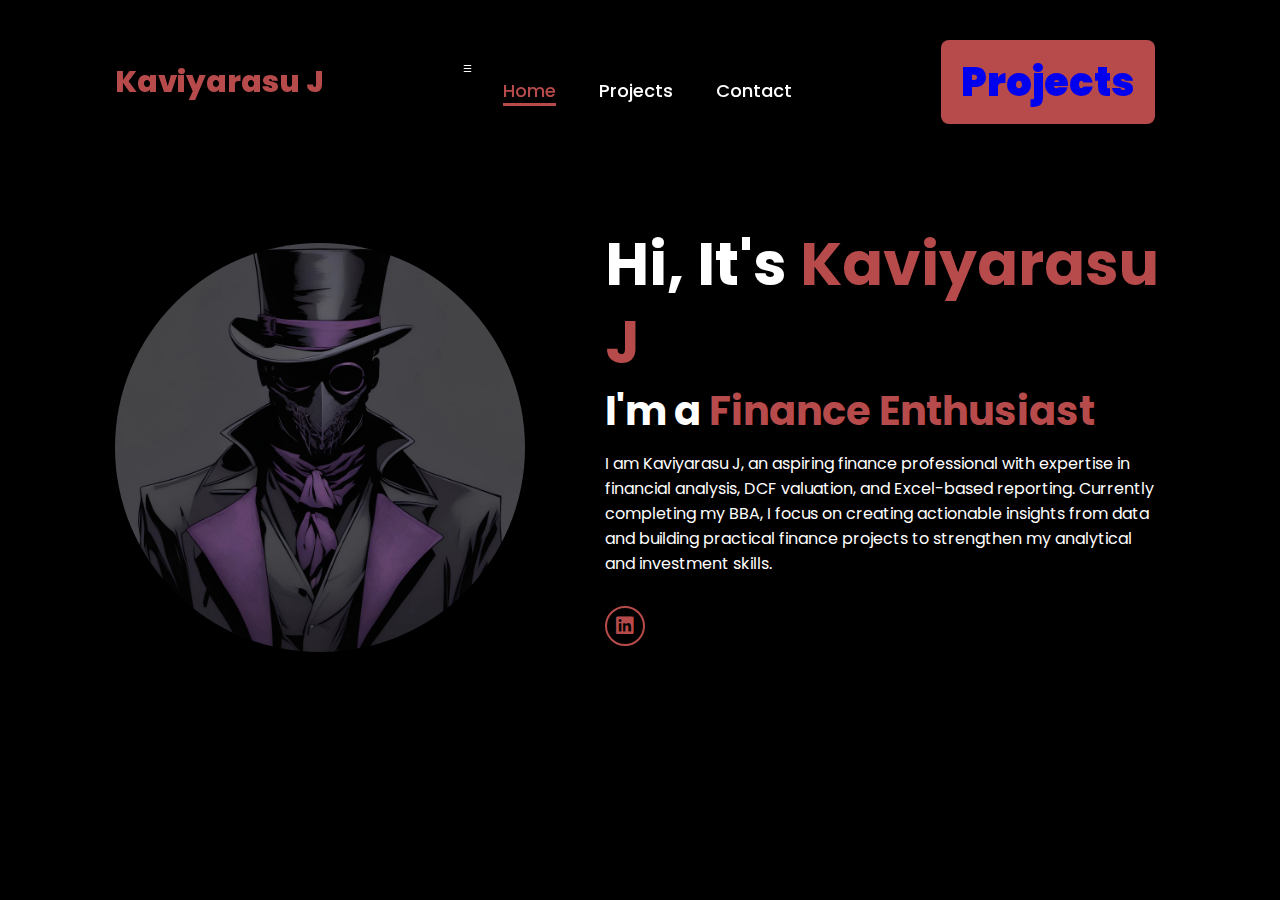
<file: index.html>
<!DOCTYPE html>
<html lang="en">
    
<head>
    <meta charset="UTF-8">
    <meta name="viewport" content="width=device-width, initial-scale=1.0">
    <link rel="stylesheet" href="https://cdnjs.cloudflare.com/ajax/libs/font-awesome/6.5.2/css/all.min.css">
    <link rel="stylesheet" href="portfolio1.css">
    <title>Portfolio Website</title>

     <style>
    .page-btn {
      display: inline-block;
      padding: 12px 20px;
      margin: 10px;
      font-size: 4rem;
      font-weight: 600;
      color: white;
      background-color: #b74b4b;
      border: none;
      border-radius: 8px;
      cursor: pointer;
      transition: 0.3s;
      
    }
    .page-btn:hover {
      background-color: #922f2f;
    }

  </style>
</head>
<body>
    <header>
        <a href="#" class="logo">Kaviyarasu J</a>
        <nav>
<div class="menu-btn">&#9776;</div> <!-- hamburger icon -->
   <a href="#" class="active">Home</a>
   <a href="Projectport.html">Projects</a>
   <a href="#">Contact</a>
</nav>
        <div class="page-btn">
            <a href="Projectport.html"><b>Projects</b></a>
        </div>
    </header>
     <!--<button class="page-btn" onclick="window.location.href='Projectport.html';">
    Projects
  </button>-->
       <!-- <nav>
            <a href="#" class="active"> Home</a>
            <a href="Projectport.html" >Projects</a>
            <a href="#" >Skills</a>
            <a href="#" >Education</a>
            <a href="#" >Experience</a>
            <a href="#" >Contact</a>
        </nav>-->
    
    <section class="home">
        <div class="home-img">
            <img src="warlock.webp" alt="">
        </div>
        <div class="home-content">
            <h1>Hi, It's <span>Kaviyarasu J</span></h1>
            <h3 class="typing-text">I'm a <span></span></h3>
            <p>I am Kaviyarasu J, an aspiring finance professional with expertise in financial analysis, DCF valuation, and Excel-based reporting. Currently completing my BBA, I focus on creating actionable insights from data and building practical finance projects to strengthen my analytical and investment skills.</p>
            <div class="social-icons">
                <a href="www.linkedin.com/in/kaviyarasuj"><i class="fa-brands fa-linkedin"></i></a>
             <!--   <a href="#"><i class="fa-brands fa-github"></i></a>
                <a href="#"><i class="fa-brands fa-x-twitter"></i></a>
                <a href="#"><i class="fa-brands fa-instagram"></i></a>-->
            </div>
            <!--<a href="#" class="btn">Hire me</a>-->
        </div>
    </section>

    <script>
  // Select the menu button and nav
  const menuBtn = document.querySelector('.menu-btn');
  const nav = document.querySelector('nav');

  // Toggle the nav when menu button is clicked
  menuBtn.addEventListener('click', () => {
    nav.classList.toggle('active');
  });
</script>
</body>

</html>
</file>
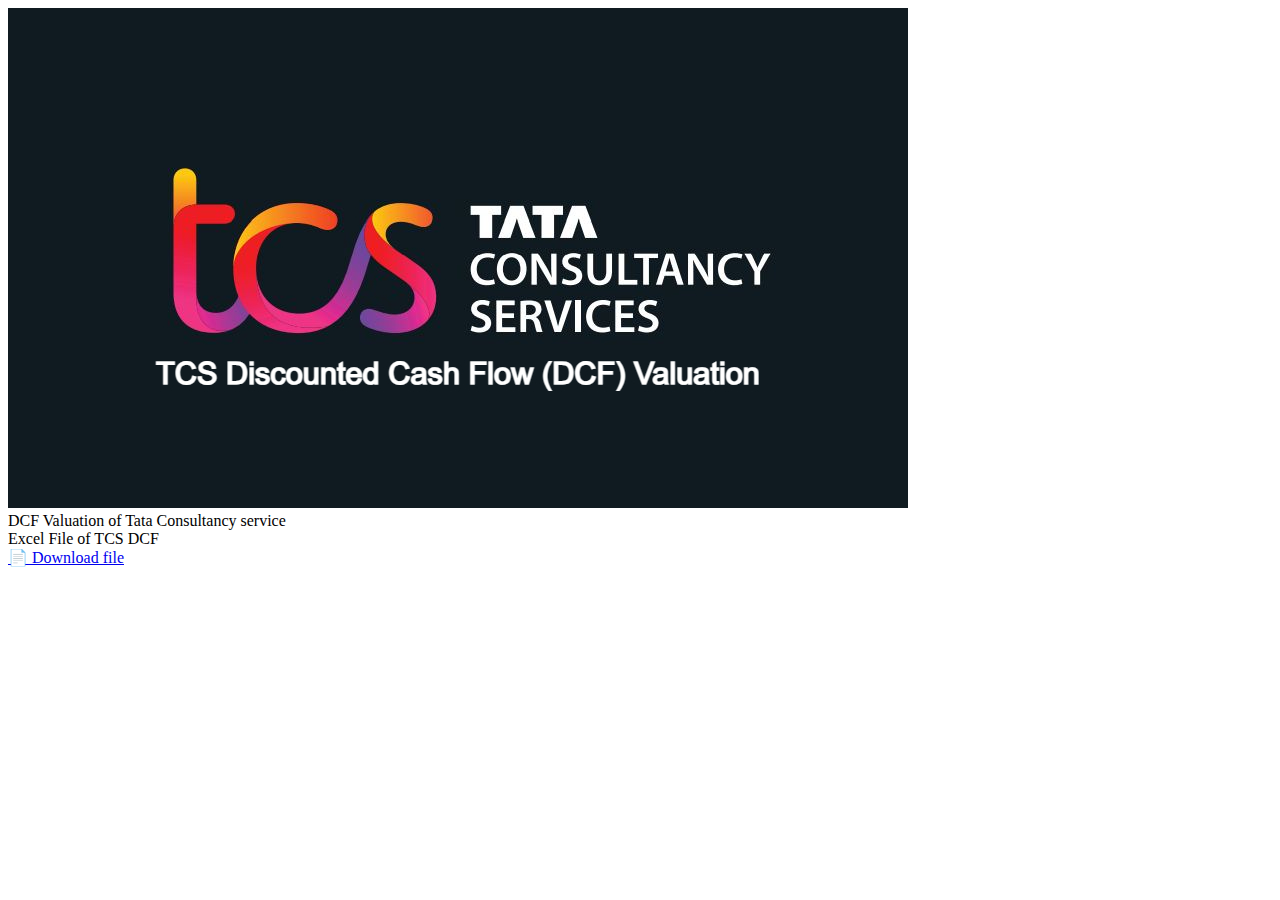
<file: Projectport.html>
<!DOCTYPE html>
<html lang="en">
    
<head>
    <meta charset="UTF-8">
    <meta name="viewport" content="width=device-width, initial-scale=1.0">
    <title></title>
</head>
<body>
    <div class="card">
      <img src="TCSTHm.jpg" alt="DCF Valuation">
      <div class="card-body">
        <div class="card-title">DCF Valuation of Tata Consultancy service</div>
        <div class="description">Excel File of TCS DCF</div>
        <a class="view-btn" href="TCS DCF PROJECT.xlsx" target="_blank">📄 Download file</a>
      </div>
</body>
</html>
</file>
<file: portfolio1.css>
@import url('https://fonts.googleapis.com/css2?family=Poppins:wght@100;200;300;400;500;600&display=swap');

*{
    margin: 0;
    padding: 0;
    box-sizing: border-box;
    text-decoration: none;
    border: none;
    outline: none;
    font-family: 'Poppins', sans-serif;
}

html{
    font-size: 62.5%;
}

body{
    width: 100%;
    height: 100vh;
    overflow-x: hidden;
    background-color: black;
    color: white;
}

header{
    margin-top: 20px;
    position: fixed;
    top: 0;
    left: 0;
    width: 100%;
    padding: 1rem 9%;
    background-color: transparent;
    filter: drop-shadow(10px);
    display: flex;
    justify-content: space-between;
    align-items: center;
    z-index: 100;
}

.logo{
    font-size: 3rem;
    color: #b74b4b;
    font-weight: 800;
    cursor: pointer;
    transition: 0.5s ease;
}

.logo:hover{
    transform: scale(1.1);
}

nav a{
    font-size: 1.8rem;
    color: white;
    margin-left: 4rem;
    font-weight: 500;
    transition: 0.3s ease;
    border-bottom: 3px solid transparent;
}

nav a:hover,
nav a.active{
    color: #b74b4b;
    border-bottom: 3px solid #b74b4b;
}

@media(max-width:995px){
    nav{
        position: absolute;
        display: none;
        top: 0;
        right: 0;
        width: 40%;
        border-left: 3px solid #b74b4b;
        border-bottom: 3px solid #b74b4b;
        border-bottom-left-radius: 2rem;
        padding: 1rem solid;
        background-color: #161616;
        border-top: 0.1rem solid rgba(0,0,0,0.1);
    }

    nav.active{
        display: block;
    }

    nav a{
        display: block;
        font-size: 2rem;
        margin: 3rem 0;
    }

    nav a:hover,
    nav a.active{
        padding: 1rem;
        border-radius: 0.5rem;
        border-bottom: 0.5rem solid #b74b4b;
    }
}

section{
    min-height: 100vh;
    padding: 5rem 9% 5rem;
}

.home{
    display: flex;
    justify-content: center;
    align-items: center;
    gap: 8rem;
    background-color: black;
}

.home .home-content h1{
    font-size: 6rem;
    font-weight: 700;
    line-height: 1.3;
}

span{
    color: #b74b4b;
}

.home-content h3{
    font-size: 4rem;
    margin-bottom: 1rem;
    font-weight: 700;
}

.home-content p{
    font-size: 1.6rem;
}

.home-img{
    border-radius: 50%;
}

.home-img img{
    position: relative;
    width: 32vw;
    border-radius: 50%;
    box-shadow: 0 0 25px solid #b74b4b;
    cursor: pointer;
    transition: 0.2s linear;
}

.home-img img:hover{
    font-size: 1.8rem;
    font-weight: 500;
}

.social-icons a{
    display: inline-flex;
    justify-content: center;
    align-items: center;
    width: 4rem;
    height: 4rem;
    background-color: transparent;
    border: 0.2rem solid #b74b4b;
    font-size: 2rem;
    border-radius: 50%;
    margin: 3rem 1.5rem 3rem 0;
    transition: 0.3s ease;
    color: #b74b4b;
}

.social-icons a:hover{
    color: black;
    transform: scale(1.3) translateY(-5px);
    background-color: #b74b4b;
    box-shadow: 0  0 25px #b74b4b;
}

.btn{
    display: inline-block;
    padding: 1rem 2.8rem;
    background-color: black;
    border-radius: 4rem;
    font-size: 1.6rem;
    color: #b74b4b;
    letter-spacing: 0.3rem;
    font-weight: 600;
    border: 2px solid #b74b4b;
    transition: 0.3s ease;
    cursor: pointer;
}

.btn:hover{
    transform: scale3d(1.03);
    background-color: #b74b4b;
    color: black;
    box-shadow: 0 0 25px #b74b4b;
}

.typing-text{
    font-size: 34px;
    font-weight: 600;
    min-width: 280px;
}

.typing-text span{
    position: relative;
}

.typing-text span::before{
    content: "Finance Enthusiast";
    color: #b74b4b;
    animation: words 20s infinite;
}

.typing-text span::after{
    content: "";
    background-color: black;
    position: absolute;
    width: calc(100% + 8px);
    height: 100%;
    border-left: 3px solid black;
    right: -8;
    animation: cursor 0.6s infinite;
}

@keyframes cursor{
    to{
        border-left: 3px solid #b74b4b;
    }
}

@keyframes words{
    0%, 20%{
        content: "Finance Forecaster";
    }
    21%, 40%{
        content: "Investment Banker";
    }
    41%, 60%{
        content: "DCF Valuator";
    }
    61%, 80%{
        content: "Financial Analyst";
    }
    81%, 100%{
        content: "Web designer junior";
    }
}

@media (max-width: 1000px){
    .home{
        gap: 4rem;
    }
}

@media(max-width:995px){
    .home{
        flex-direction: column;
        margin: 5rem 4rem;
    }

    .home .home-content h3{
        font-size: 2.5rem;
    }

    .home-content h1{
        font-size: 5rem;
    }

    .home-img img{
        width: 70vw;
        margin-top: 4rem;
    }
}
</file>
